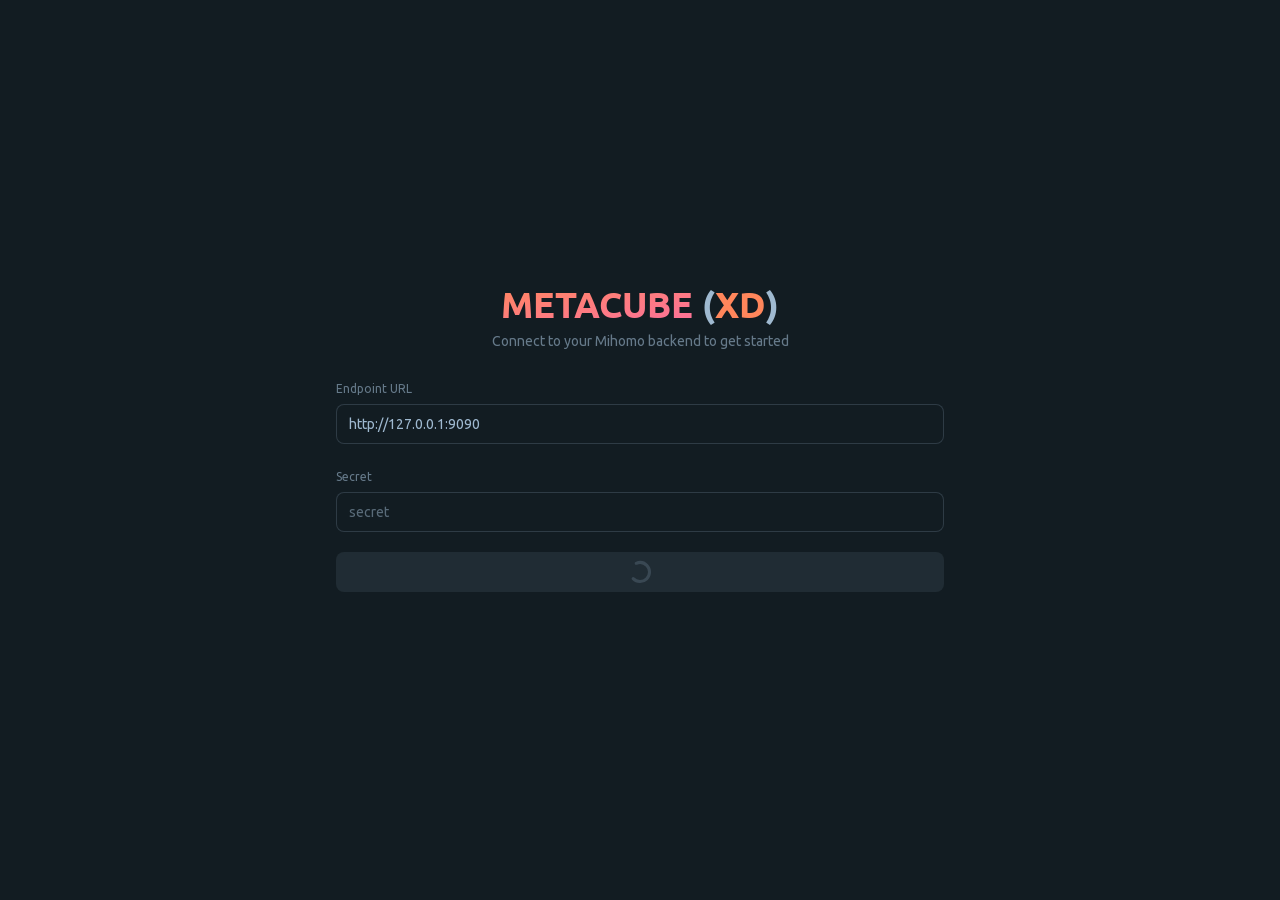
<file: compile/files/etc/fusiontunx/ui/metacubexd/index.html>
<!DOCTYPE html><html><head><meta charset="utf-8"><meta name="viewport" content="width=device-width, initial-scale=1.0, minimum-scale=1.0, maximum-scale=1.0, user-scalable=no, viewport-fit=cover"><title>MetaCubeXD</title><script src="config.js" onerror="window.__METACUBEXD_CONFIG__={defaultBackendURL:''}"></script><link rel="stylesheet" href="./_nuxt/entry.BVlm3xf-.css" crossorigin><link rel="modulepreload" as="script" crossorigin href="./_nuxt/C4vawhhX.js"><meta name="theme-color" content="#000000"><link rel="icon" type="image/svg+xml" href="favicon.svg"><link rel="apple-touch-icon" href="pwa-192x192.png"><script>window.__METACUBEXD_CONFIG__ = window.__METACUBEXD_CONFIG__ || { defaultBackendURL: '' }</script><script type="module" src="./_nuxt/C4vawhhX.js" crossorigin></script><script id="unhead:payload" type="application/json">{"title":"MetaCubeXD"}</script></head><body><div id="__nuxt"></div><div id="teleports"></div><script type="application/json" data-nuxt-data="nuxt-app" data-ssr="false" id="__NUXT_DATA__">[{"prerenderedAt":1,"serverRendered":2},1766640476339,false]</script><script>window.__NUXT__={};window.__NUXT__.config={public:{appVersion:"1.235.0",mockMode:false,i18n:{baseUrl:"",defaultLocale:"en",rootRedirect:"",redirectStatusCode:302,skipSettingLocaleOnNavigate:false,locales:[{code:"en",name:"English",language:""},{code:"zh",name:"简体中文",language:""},{code:"ru",name:"Русский",language:""}],detectBrowserLanguage:{alwaysRedirect:false,cookieCrossOrigin:false,cookieDomain:"",cookieKey:"lang",cookieSecure:false,fallbackLocale:"en",redirectOn:"root",useCookie:true},experimental:{localeDetector:"",typedPages:true,typedOptionsAndMessages:false,alternateLinkCanonicalQueries:true,devCache:false,cacheLifetime:"",stripMessagesPayload:false,preload:false,strictSeo:false,nitroContextDetection:true,httpCacheDuration:10},domainLocales:{en:{domain:""},zh:{domain:""},ru:{domain:""}}}},app:{baseURL:"./",buildId:"5068f37b-0835-4225-9987-73f38e369f42",buildAssetsDir:"/_nuxt/",cdnURL:""}}</script></body></html>
</file>
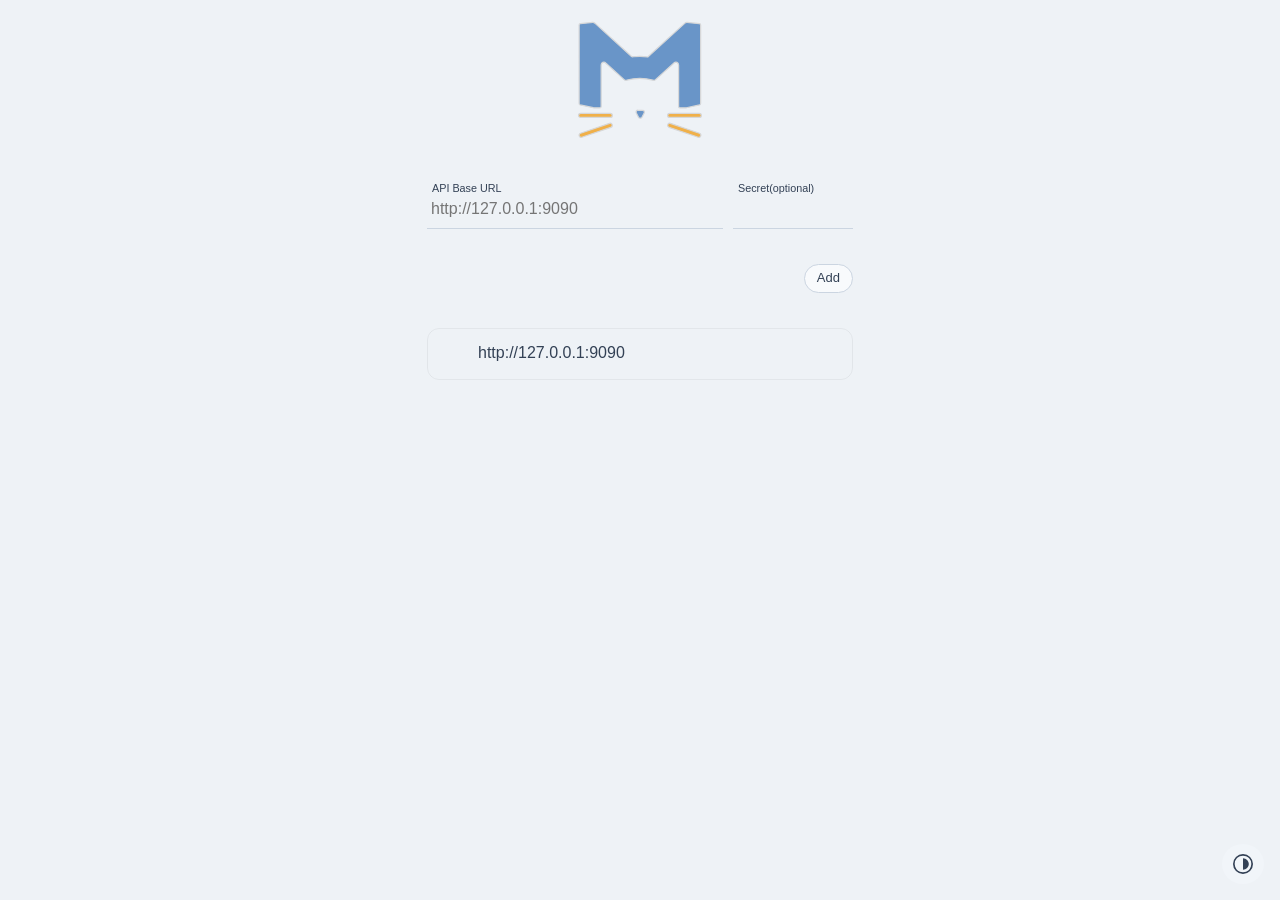
<file: compile/files/etc/fusiontunx/ui/yacd/index.html>
<!DOCTYPE html>
<html lang="en">
  <head>
    <meta charset="UTF-8" />
    <link rel="shortcut icon" href="yacd.ico" />
    <link rel="icon" type="image/png" sizes="64x64" href="yacd.png" />
    <link rel="icon" type="image/png" sizes="128x128" href="yacd.png" />
    <link rel="apple-touch-icon-precomposed" href="apple-touch-icon-precomposed.png" />
    <meta name="apple-mobile-web-app-title" content="yacd" />
    <meta http-equiv="X-UA-Compatible" content="IE=edge" />
    <meta name="viewport" content="width=device-width, initial-scale=1" />
    <meta name="application-name" content="yacd" />
    <meta name="description" content="Yet Another Clash Dashboard" />
    <meta name="theme-color" content="#202020" media="(prefers-color-scheme: dark)" />
    <meta name="theme-color" content="#f7f7f7" media="(prefers-color-scheme: light)" />
    <title>yacd</title>
    <script type="module" crossorigin src="./assets/index-c858c1f9.js"></script>
    <link rel="stylesheet" href="./assets/index-ad9f854a.css">
  <link rel="manifest" href="./manifest.webmanifest"><script id="vite-plugin-pwa:register-sw" src="./registerSW.js"></script></head>
  <body>
    <div id="app" data-base-url="http://127.0.0.1:9090"></div>
    
  </body>
</html>
</file>
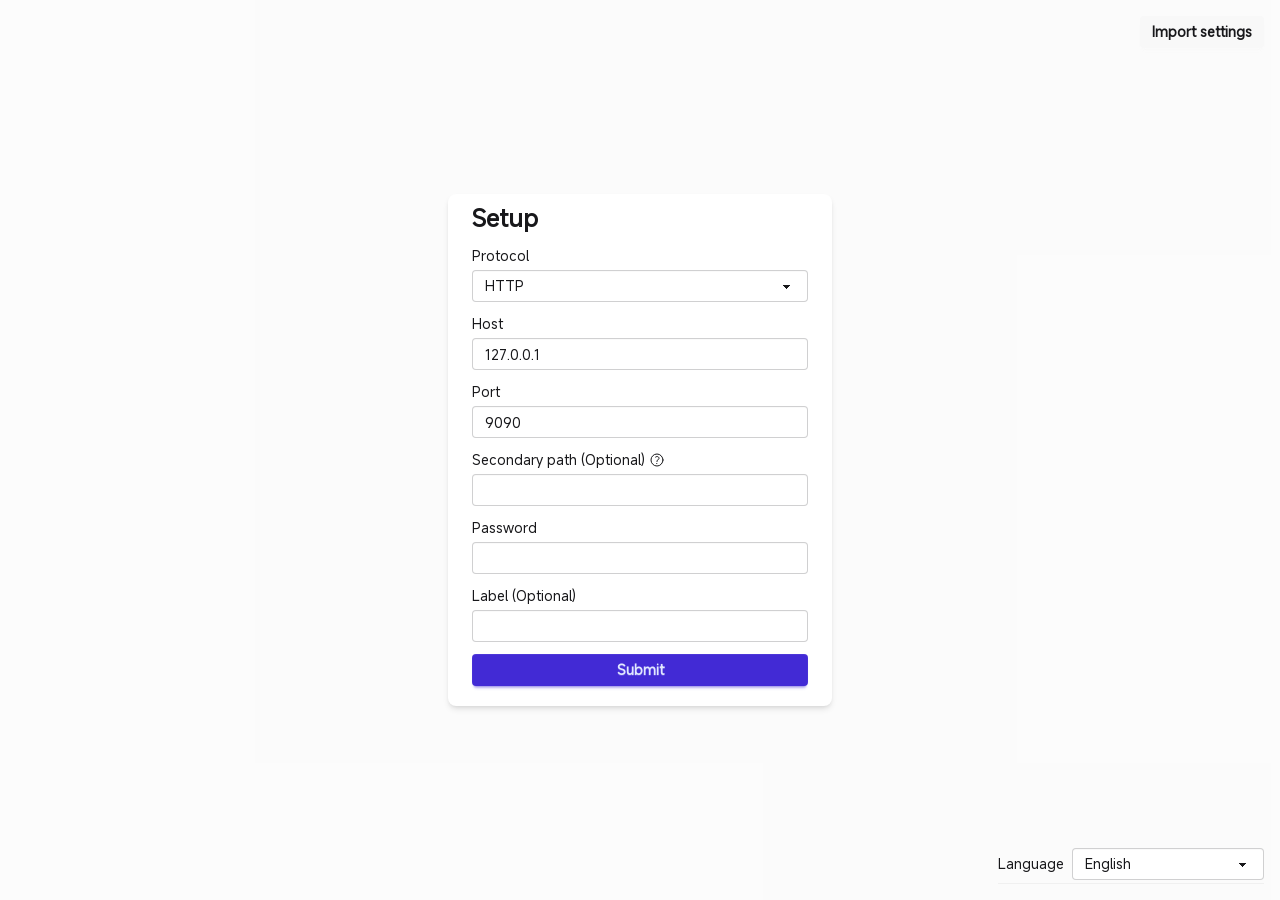
<file: compile/files/etc/fusiontunx/ui/zashboard/index.html>
<!doctype html>
<html lang="">
  <head>
    <meta charset="UTF-8" />
    <title>zashboard</title>
    <meta
      name="viewport"
      content="user-scalable=no, width=device-width, initial-scale=1, maximum-scale=1, viewport-fit=cover"
    />
    <meta
      name="description"
      content="A dashboard using clash API"
    />
    <link
      rel="apple-touch-icon"
      href="./apple-touch-icon.png"
    />
    <link
      rel="icon"
      href="./favicon.ico"
      sizes="48x48"
    />
    <link
      id="favicon"
      rel="icon"
      href="./favicon.svg"
      sizes="any"
      type="image/svg+xml"
    />
    <meta
      name="theme-color"
      content="#FFFFFF"
    />
    <script type="module" crossorigin src="./assets/index-BBdSqi44.js"></script>
    <link rel="stylesheet" crossorigin href="./assets/index-N1pRnZlB.css">
  <link rel="manifest" href="./manifest.webmanifest"><script id="vite-plugin-pwa:register-sw" src="./registerSW.js"></script></head>
  <body class="h-dvh w-screen">
    <div id="app"></div>
    <script>
      ;(function () {
        const media = window.matchMedia('(prefers-color-scheme: dark)')
        const favicon = document.getElementById('favicon')
        const setFavicon = (isDark) => {
          favicon.href = isDark ? './favicon-dark.svg' : './favicon.svg'
        }

        media.addEventListener('change', () => {
          setFavicon(media.matches)
        })
        setFavicon(media.matches)
      })()
    </script>
  </body>
</html>
</file>
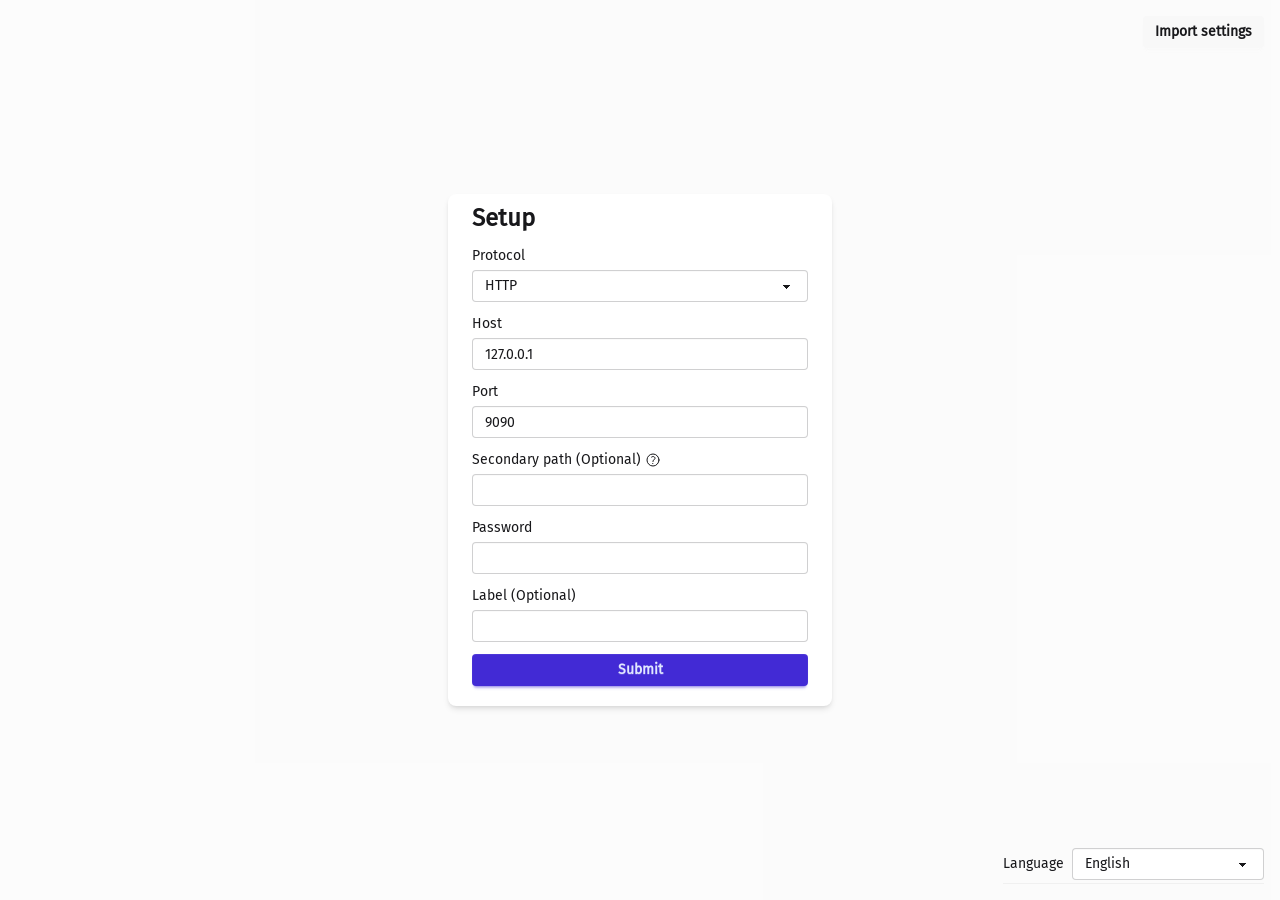
<file: compile/files/etc/nikki/run/ui/Nikki/index.html>
<!doctype html>
<html lang="">
  <head>
    <meta charset="UTF-8" />
    <title>zashboard</title>
    <meta
      name="viewport"
      content="user-scalable=no, width=device-width, initial-scale=1, maximum-scale=1, viewport-fit=cover"
    />
    <meta
      name="description"
      content="A dashboard using clash API"
    />
    <link
      rel="apple-touch-icon"
      href="./apple-touch-icon.png"
    />
    <link
      rel="icon"
      href="./favicon.ico"
      sizes="48x48"
    />
    <link
      id="favicon"
      rel="icon"
      href="./favicon.svg"
      sizes="any"
      type="image/svg+xml"
    />
    <meta
      name="theme-color"
      content="#FFFFFF"
    />
    <script type="module" crossorigin src="./assets/index-BVTKrsX6.js"></script>
    <link rel="stylesheet" crossorigin href="./assets/index-N1pRnZlB.css">
  <link rel="manifest" href="./manifest.webmanifest"><script id="vite-plugin-pwa:register-sw" src="./registerSW.js"></script></head>
  <body class="h-dvh w-screen">
    <div id="app"></div>
    <script>
      ;(function () {
        const media = window.matchMedia('(prefers-color-scheme: dark)')
        const favicon = document.getElementById('favicon')
        const setFavicon = (isDark) => {
          favicon.href = isDark ? './favicon-dark.svg' : './favicon.svg'
        }

        media.addEventListener('change', () => {
          setFavicon(media.matches)
        })
        setFavicon(media.matches)
      })()
    </script>
  </body>
</html>
</file>
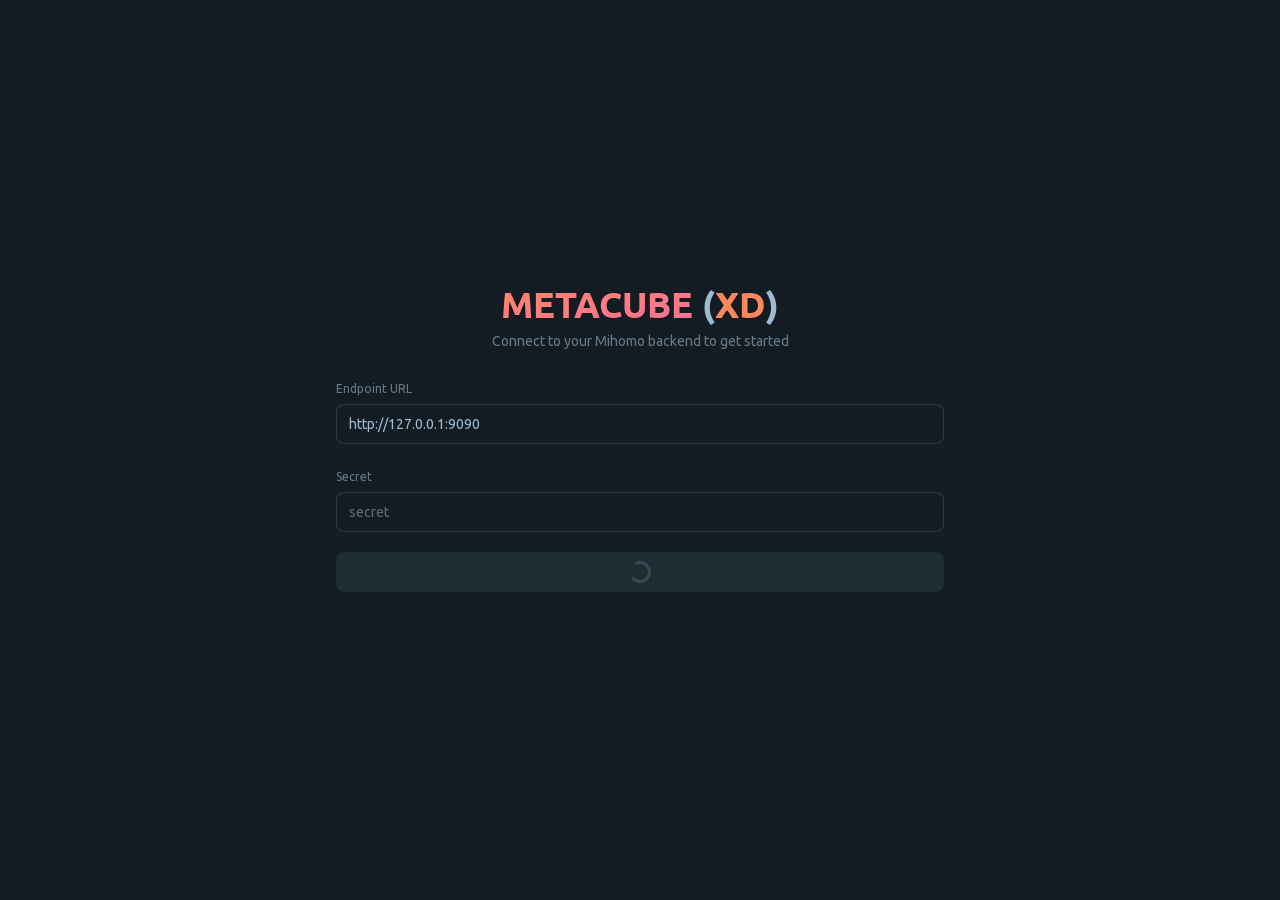
<file: compile/files/etc/fusiontunx/ui/metacubexd/200.html>
<!DOCTYPE html><html><head><meta charset="utf-8"><meta name="viewport" content="width=device-width, initial-scale=1.0, minimum-scale=1.0, maximum-scale=1.0, user-scalable=no, viewport-fit=cover"><title>MetaCubeXD</title><script src="config.js" onerror="window.__METACUBEXD_CONFIG__={defaultBackendURL:''}"></script><link rel="stylesheet" href="./_nuxt/entry.BVlm3xf-.css" crossorigin><link rel="modulepreload" as="script" crossorigin href="./_nuxt/C4vawhhX.js"><meta name="theme-color" content="#000000"><link rel="icon" type="image/svg+xml" href="favicon.svg"><link rel="apple-touch-icon" href="pwa-192x192.png"><script>window.__METACUBEXD_CONFIG__ = window.__METACUBEXD_CONFIG__ || { defaultBackendURL: '' }</script><script type="module" src="./_nuxt/C4vawhhX.js" crossorigin></script><script id="unhead:payload" type="application/json">{"title":"MetaCubeXD"}</script></head><body><div id="__nuxt"></div><div id="teleports"></div><script type="application/json" data-nuxt-data="nuxt-app" data-ssr="false" id="__NUXT_DATA__">[{"prerenderedAt":1,"serverRendered":2},1766640476337,false]</script><script>window.__NUXT__={};window.__NUXT__.config={public:{appVersion:"1.235.0",mockMode:false,i18n:{baseUrl:"",defaultLocale:"en",rootRedirect:"",redirectStatusCode:302,skipSettingLocaleOnNavigate:false,locales:[{code:"en",name:"English",language:""},{code:"zh",name:"简体中文",language:""},{code:"ru",name:"Русский",language:""}],detectBrowserLanguage:{alwaysRedirect:false,cookieCrossOrigin:false,cookieDomain:"",cookieKey:"lang",cookieSecure:false,fallbackLocale:"en",redirectOn:"root",useCookie:true},experimental:{localeDetector:"",typedPages:true,typedOptionsAndMessages:false,alternateLinkCanonicalQueries:true,devCache:false,cacheLifetime:"",stripMessagesPayload:false,preload:false,strictSeo:false,nitroContextDetection:true,httpCacheDuration:10},domainLocales:{en:{domain:""},zh:{domain:""},ru:{domain:""}}}},app:{baseURL:"./",buildId:"5068f37b-0835-4225-9987-73f38e369f42",buildAssetsDir:"/_nuxt/",cdnURL:""}}</script></body></html>
</file>
<file: compile/files/etc/fusiontunx/ui/yacd/assets/index-ad9f854a.css>
@charset "UTF-8";@font-face{font-family:Inter;font-style:normal;font-display:swap;font-weight:400;src:url(./inter-latin-400-normal-0364d368.woff2) format("woff2"),url(./inter-latin-400-normal-3ea830d4.woff) format("woff")}@font-face{font-family:Inter;font-style:normal;font-display:swap;font-weight:800;src:url(./inter-latin-800-normal-a51ac27d.woff2) format("woff2"),url(./inter-latin-800-normal-d08d7178.woff) format("woff")}@font-face{font-family:Roboto Mono;font-style:normal;font-display:swap;font-weight:400;src:url(./roboto-mono-latin-400-normal-7295944e.woff2) format("woff2"),url(./roboto-mono-latin-400-normal-dffdffa7.woff) format("woff")}/*! modern-normalize v1.1.0 | MIT License | https://github.com/sindresorhus/modern-normalize */*,:before,:after{box-sizing:border-box}html{tab-size:4}html{line-height:1.15;-webkit-text-size-adjust:100%}body{margin:0}body{font-family:system-ui,-apple-system,Segoe UI,Roboto,Ubuntu,Cantarell,Noto Sans,sans-serif,Segoe UI,Roboto,Helvetica,Arial,sans-serif,"Apple Color Emoji","Segoe UI Emoji"}hr{height:0;color:inherit}abbr[title]{text-decoration:underline;-webkit-text-decoration:underline dotted;text-decoration:underline dotted}b,strong{font-weight:bolder}code,kbd,samp,pre{font-family:ui-monospace,SFMono-Regular,Consolas,Liberation Mono,Menlo,monospace;font-size:1em}small{font-size:80%}sub,sup{font-size:75%;line-height:0;position:relative;vertical-align:baseline}sub{bottom:-.25em}sup{top:-.5em}table{text-indent:0;border-color:inherit}button,input,optgroup,select,textarea{font-family:inherit;font-size:100%;line-height:1.15;margin:0}button,select{text-transform:none}button,[type=button],[type=reset],[type=submit]{-webkit-appearance:button}::-moz-focus-inner{border-style:none;padding:0}:-moz-focusring{outline:1px dotted ButtonText}:-moz-ui-invalid{box-shadow:none}legend{padding:0}progress{vertical-align:baseline}::-webkit-inner-spin-button,::-webkit-outer-spin-button{height:auto}[type=search]{-webkit-appearance:textfield;outline-offset:-2px}::-webkit-search-decoration{-webkit-appearance:none}::-webkit-file-upload-button{-webkit-appearance:button;font:inherit}summary{display:list-item}@font-face{font-family:_Twemoji Mozilla;src:url(./Twemoji_Mozilla-6d90152e.ttf) format("truetype")}.relative,.border-left,.border-top,.border-bottom{position:relative}.border-bottom:after,.border-top:before{position:absolute;content:"";height:1px;width:100%;transform:scaleY(.5) translateZ(0);left:0;right:0;background:#555}.border-left:before{position:absolute;content:"";height:100%;width:1px;transform:scaleX(.5) translateZ(0);top:0;bottom:0;background:#555}.border-top:before{top:0}.border-bottom:after{bottom:0}.border-left:before{left:0}*,*:before,*:after{box-sizing:border-box}:root{--font-mono: "Roboto Mono", Menlo, monospace;--font-normal: -apple-system, BlinkMacSystemFont, "Segoe UI", Roboto, Helvetica, Arial, sans-serif, "Apple Color Emoji", "Source Han Sans", "PingFang SC", "Microsoft YaHei" , "\5fae\8f6f\96c5\9ed1", Arial,"Twemoji Mozilla", "_Twemoji Mozilla","Segoe UI Emoji", "Segoe UI Symbol"}body{font-family:-apple-system,BlinkMacSystemFont,Segoe UI,Roboto,Helvetica,Arial,sans-serif,"Apple Color Emoji",Source Han Sans,PingFang SC,Microsoft YaHei,\5fae\8f6f\96c5\9ed1,Arial,Twemoji Mozilla,_Twemoji Mozilla,"Segoe UI Emoji",Segoe UI Symbol;font-family:var(--font-normal);-webkit-tap-highlight-color:rgba(0,0,0,0);-webkit-text-size-adjust:100%;-webkit-font-smoothing:antialiased;-moz-osx-font-smoothing:grayscale;margin:0;padding:0}body ::-webkit-scrollbar{z-index:11;background:transparent}body ::-webkit-scrollbar-thumb{border-radius:10px;background:var(--color-focus-blue)}body ::-webkit-scrollbar:vertical{width:8px}body ::-webkit-scrollbar:horizontal{height:8px}@media (prefers-color-scheme: dark){:root[data-theme=auto]{--color-background: #111827;--color-background2: rgba(17, 24, 39, .7);--color-bg-chart: #1f2937;--color-bg-card: #1f2937;--color-focus-blue: #3b82f6;--btn-bg: #3b82f6;--color-proxy-border: #374151;--card-hover-border-lightness: #60a5fa;--color-text: #e5e7eb;--color-text-secondary: #9ca3af;--color-text-highlight: #f3f4f6;--color-bg-sidebar: #1f2937;--color-sb-active-row-bg: #374151;--color-sb-active-row-font: #f3f4f6;--color-input-bg: #374151;--color-input-border: #4b5563;--color-toggle-bg: #4b5563;--color-toggle-selected: #1f2937;--color-icon: #9ca3af;--color-separator: #374151;--color-btn-bg: #374151;--color-btn-fg: #e5e7eb;--color-bg-proxy: #1f2937;--color-row-odd: #1f2937;--bg-log-info-tag: #4b5563;--bg-modal: #1f2937;--bg-near-transparent: rgba(255, 255, 255, .05);--bg-latency: rgba(31, 41, 55, .8);--bg-tooltip: #1f2937;--bc-tooltip: #374151;--select-border-color: #374151;--select-bg-hover: url(data:image/svg+xml,%0A%20%20%20%20%3Csvg%20width%3D%228%22%20height%3D%2224%22%20viewBox%3D%220%200%208%2024%22%20fill%3D%22none%22%20xmlns%3D%22http%3A%2F%2Fwww.w3.org%2F2000%2Fsvg%22%3E%0A%20%20%20%20%20%20%3Cpath%20d%3D%22M4%207L7%2011H1L4%207Z%22%20fill%3D%22%23ffffff%22%20%2F%3E%0A%20%20%20%20%20%20%3Cpath%20d%3D%22M4%2017L1%2013L7%2013L4%2017Z%22%20fill%3D%22%23ffffff%22%20%2F%3E%0A%20%20%20%20%3C%2Fsvg%3E%0A%20%20);--bg-log-info-card: #1f2937;--shadow-card: 0 4px 6px -1px rgba(0, 0, 0, .1), 0 2px 4px -1px rgba(0, 0, 0, .06);--border-radius: 12px;color-scheme:dark}}@media (prefers-color-scheme: light){:root[data-theme=auto]{--color-background: #eef2f6;--color-background2: rgba(238, 242, 246, .7);--color-bg-chart: #f8fafc;--color-bg-card: #f8fafc;--color-focus-blue: #3b82f6;--btn-bg: #3b82f6;--color-proxy-border: #e2e8f0;--card-hover-border-lightness: #60a5fa;--color-text: #334155;--color-text-secondary: #64748b;--color-text-highlight: #0f172a;--color-bg-sidebar: #f1f5f9;--color-sb-active-row-bg: #e0e7ff;--color-sb-active-row-font: #3730a3;--color-input-bg: #f8fafc;--color-input-border: #cbd5e1;--color-toggle-bg: #e2e8f0;--color-toggle-selected: #ffffff;--color-icon: #64748b;--color-separator: #e2e8f0;--color-btn-bg: #f8fafc;--color-btn-fg: #334155;--color-bg-proxy: #f8fafc;--color-row-odd: #f1f5f9;--bg-log-info-tag: #e2e8f0;--bg-modal: #f8fafc;--bg-near-transparent: rgba(0, 0, 0, .05);--bg-latency: rgba(255, 255, 255, .9);--bg-tooltip: #f8fafc;--bc-tooltip: #e2e8f0;--select-border-color: #cbd5e1;--select-bg-hover: url(data:image/svg+xml,%0A%20%20%20%20%3Csvg%20width%3D%228%22%20height%3D%2224%22%20viewBox%3D%220%200%208%2024%22%20fill%3D%22none%22%20xmlns%3D%22http%3A%2F%2Fwww.w3.org%2F2000%2Fsvg%22%3E%0A%20%20%20%20%20%20%3Cpath%20d%3D%22M4%207L7%2011H1L4%207Z%22%20fill%3D%22%23222222%22%20%2F%3E%0A%20%20%20%20%20%20%3Cpath%20d%3D%22M4%2017L1%2013L7%2013L4%2017Z%22%20fill%3D%22%23222222%22%20%2F%3E%0A%20%20%20%20%3C%2Fsvg%3E%0A%20%20);--bg-log-info-card: #f1f5f9;--shadow-card: 0 1px 3px 0 rgba(0, 0, 0, .1), 0 1px 2px 0 rgba(0, 0, 0, .06);--border-radius: 12px;color-scheme:light}}@media only screen and (prefers-color-scheme: light) and (min-width: 769px){:root[data-theme=auto]{--color-sb-active-row-font: #3730a3}}:root[data-theme=dark]{--color-background: #111827;--color-background2: rgba(17, 24, 39, .7);--color-bg-chart: #1f2937;--color-bg-card: #1f2937;--color-focus-blue: #3b82f6;--btn-bg: #3b82f6;--color-proxy-border: #374151;--card-hover-border-lightness: #60a5fa;--color-text: #e5e7eb;--color-text-secondary: #9ca3af;--color-text-highlight: #f3f4f6;--color-bg-sidebar: #1f2937;--color-sb-active-row-bg: #374151;--color-sb-active-row-font: #f3f4f6;--color-input-bg: #374151;--color-input-border: #4b5563;--color-toggle-bg: #4b5563;--color-toggle-selected: #1f2937;--color-icon: #9ca3af;--color-separator: #374151;--color-btn-bg: #374151;--color-btn-fg: #e5e7eb;--color-bg-proxy: #1f2937;--color-row-odd: #1f2937;--bg-log-info-tag: #4b5563;--bg-modal: #1f2937;--bg-near-transparent: rgba(255, 255, 255, .05);--bg-latency: rgba(31, 41, 55, .8);--bg-tooltip: #1f2937;--bc-tooltip: #374151;--select-border-color: #374151;--select-bg-hover: url(data:image/svg+xml,%0A%20%20%20%20%3Csvg%20width%3D%228%22%20height%3D%2224%22%20viewBox%3D%220%200%208%2024%22%20fill%3D%22none%22%20xmlns%3D%22http%3A%2F%2Fwww.w3.org%2F2000%2Fsvg%22%3E%0A%20%20%20%20%20%20%3Cpath%20d%3D%22M4%207L7%2011H1L4%207Z%22%20fill%3D%22%23ffffff%22%20%2F%3E%0A%20%20%20%20%20%20%3Cpath%20d%3D%22M4%2017L1%2013L7%2013L4%2017Z%22%20fill%3D%22%23ffffff%22%20%2F%3E%0A%20%20%20%20%3C%2Fsvg%3E%0A%20%20);--bg-log-info-card: #1f2937;--shadow-card: 0 4px 6px -1px rgba(0, 0, 0, .1), 0 2px 4px -1px rgba(0, 0, 0, .06);--border-radius: 12px;color-scheme:dark}:root[data-theme=light]{--color-background: #eef2f6;--color-background2: rgba(238, 242, 246, .7);--color-bg-chart: #f8fafc;--color-bg-card: #f8fafc;--color-focus-blue: #3b82f6;--btn-bg: #3b82f6;--color-proxy-border: #e2e8f0;--card-hover-border-lightness: #60a5fa;--color-text: #334155;--color-text-secondary: #64748b;--color-text-highlight: #0f172a;--color-bg-sidebar: #f1f5f9;--color-sb-active-row-bg: #e0e7ff;--color-sb-active-row-font: #3730a3;--color-input-bg: #f8fafc;--color-input-border: #cbd5e1;--color-toggle-bg: #e2e8f0;--color-toggle-selected: #ffffff;--color-icon: #64748b;--color-separator: #e2e8f0;--color-btn-bg: #f8fafc;--color-btn-fg: #334155;--color-bg-proxy: #f8fafc;--color-row-odd: #f1f5f9;--bg-log-info-tag: #e2e8f0;--bg-modal: #f8fafc;--bg-near-transparent: rgba(0, 0, 0, .05);--bg-latency: rgba(255, 255, 255, .9);--bg-tooltip: #f8fafc;--bc-tooltip: #e2e8f0;--select-border-color: #cbd5e1;--select-bg-hover: url(data:image/svg+xml,%0A%20%20%20%20%3Csvg%20width%3D%228%22%20height%3D%2224%22%20viewBox%3D%220%200%208%2024%22%20fill%3D%22none%22%20xmlns%3D%22http%3A%2F%2Fwww.w3.org%2F2000%2Fsvg%22%3E%0A%20%20%20%20%20%20%3Cpath%20d%3D%22M4%207L7%2011H1L4%207Z%22%20fill%3D%22%23222222%22%20%2F%3E%0A%20%20%20%20%20%20%3Cpath%20d%3D%22M4%2017L1%2013L7%2013L4%2017Z%22%20fill%3D%22%23222222%22%20%2F%3E%0A%20%20%20%20%3C%2Fsvg%3E%0A%20%20);--bg-log-info-card: #f1f5f9;--shadow-card: 0 1px 3px 0 rgba(0, 0, 0, .1), 0 1px 2px 0 rgba(0, 0, 0, .06);--border-radius: 12px;color-scheme:light}@media only screen and (min-width: 769px){:root[data-theme=light]{--color-sb-active-row-font: #3730a3}}.flexCenter{display:flex;align-items:center;justify-content:center}.fabgrp{position:fixed;z-index:3;right:20px;bottom:20px}.visually-hidden{position:absolute;overflow:hidden;clip:rect(0 0 0 0);width:1px;height:1px;margin:-1px;border:0;padding:0}:root{--reach-tooltip: 1}[data-reach-tooltip]{z-index:1;pointer-events:none;position:absolute;padding:.25em .5em;box-shadow:2px 2px 10px #0000001a;white-space:nowrap;font-size:85%;background:var(--bg-tooltip);color:var(--color-text);border:solid 1px var(--bc-tooltip);border-radius:4px}._ul_1cc64_1{position:relative;margin:0;padding:0;list-style:none;line-height:1.8;--width-max-content: 230px}._li_1cc64_10{position:relative;margin:5px 0;padding:10px 0;border-radius:var(--border-radius);display:grid;align-content:center;justify-content:center;place-content:center;grid-template-columns:40px 1fr 40px;grid-template-rows:30px;grid-template-areas:"close url .";grid-column-gap:10px;column-gap:10px;border:1px solid var(--bg-near-transparent)}._li_1cc64_10:hover{background-color:var(--bg-near-transparent)}._close_1cc64_28{opacity:0;grid-area:close;align-self:center;justify-self:center;place-self:center;cursor:pointer}._li_1cc64_10:hover ._close_1cc64_28,._li_1cc64_10:hover ._eye_1cc64_36{opacity:1}._close_1cc64_28:focus,._eye_1cc64_36:focus{opacity:1}._hasSecret_1cc64_45{grid-template-rows:repeat(2,30px);grid-template-areas:"close url ." "close secret eye"}._url_1cc64_50{grid-area:url}._secret_1cc64_54{grid-area:secret}._eye_1cc64_36{grid-area:eye;opacity:0;align-self:center;justify-self:center;place-self:center;cursor:pointer}._url_1cc64_50,._secret_1cc64_54{white-space:nowrap;overflow:hidden;text-overflow:ellipsis}._btn_1cc64_72{outline:none;-webkit-appearance:none;appearance:none;border:1px solid transparent;background-color:transparent;color:inherit;display:flex;align-items:center;padding:5px;border-radius:100px}._btn_1cc64_72:focus{border-color:var(--color-focus-blue)}._btn_1cc64_72:hover:enabled{background-color:var(--color-focus-blue);color:#fff}._btn_1cc64_72:active:enabled{transform:scale(.97)}._btn_1cc64_72:disabled{color:var(--color-text-secondary)}._url_1cc64_50{cursor:pointer}._url_1cc64_50:hover{color:var(--color-text-highlight)}._root_zwtea_1:focus{outline:none}._header_zwtea_5{display:flex;justify-content:center;align-items:center}._header_zwtea_5 ._icon_zwtea_10{--stroke: #f3f3f3;color:#20497e;opacity:.7;transition:opacity .4s}._header_zwtea_5 ._icon_zwtea_10:hover{opacity:1}._body_zwtea_20{padding:15px 0 0}._hostnamePort_zwtea_24{display:flex}._hostnamePort_zwtea_24 div{flex:1 1 auto}._hostnamePort_zwtea_24 div:nth-child(2){flex-grow:0;flex-basis:120px;margin-left:10px}._error_zwtea_36{height:20px;font-size:.8em;color:#ff8b8b}._footer_zwtea_42{padding:5px 0 10px;display:flex;justify-content:flex-end;align-items:center}._btn_tl3ak_4{-webkit-appearance:none;outline:none;-webkit-user-select:none;-ms-user-select:none;user-select:none;position:relative;cursor:pointer;display:inline-flex;align-items:center;justify-content:center;color:var(--color-btn-fg);background:var(--color-btn-bg);border:1px solid var(--color-input-border);border-radius:100px;transition:all .2s ease;font-size:.75em;padding:4px 7px}._btn_tl3ak_4:focus{border-color:var(--color-focus-blue);box-shadow:0 0 0 2px #3b82f64d}._btn_tl3ak_4:hover{color:#fff;background:var(--color-focus-blue);border-color:var(--color-focus-blue);transform:translateY(-1px);box-shadow:0 4px 6px -1px #0000001a,0 2px 4px -1px #0000000f}._btn_tl3ak_4:active{transform:scale(.97);box-shadow:none}@media screen and (min-width: 30em){._btn_tl3ak_4{font-size:small;padding:6px 12px}}._btn_tl3ak_4._minimal_tl3ak_42{border-color:transparent;background:none}._btn_tl3ak_4._minimal_tl3ak_42:focus{border-color:var(--color-focus-blue)}._btn_tl3ak_4._minimal_tl3ak_42:hover{color:#fff;background:var(--color-focus-blue);border:1px solid var(--color-focus-blue)}._btn_tl3ak_4:disabled{opacity:.5}._btnInternal_tl3ak_59{display:flex;align-items:center;justify-content:center;column-gap:4px}._btnStart_tl3ak_66{display:inline-flex;align-items:center;justify-content:center}._loadingContainer_tl3ak_72{position:absolute;top:50%;left:50%;transform:translate(-50%,-50%);display:inline-flex}h2._sectionNameType_k6imc_4{margin:0;font-size:1em}@media screen and (min-width: 30em){h2._sectionNameType_k6imc_4{font-size:1.3em}}h2._sectionNameType_k6imc_4 span:nth-child(2){font-size:12px;color:#777;font-weight:400;margin:0 .3em}@media (prefers-color-scheme: dark){:root[data-theme=auto]{--loading-dot-1-1: rgba(255, 255, 255, .5);--loading-dot-1-2: rgba(255, 255, 255, .1);--loading-dot-1-3: rgba(255, 255, 255, .3);--loading-dot-2-1: rgba(255, 255, 255, .3);--loading-dot-2-2: rgba(255, 255, 255, .5);--loading-dot-2-3: rgba(255, 255, 255, .1);--loading-dot-3-1: rgba(255, 255, 255, .1);--loading-dot-3-2: rgba(255, 255, 255, .3);--loading-dot-3-3: rgba(255, 255, 255, .5);color-scheme:dark}}@media (prefers-color-scheme: light){:root[data-theme=auto]{--loading-dot-1-1: rgba(0, 0, 0, .1);--loading-dot-1-2: rgba(0, 0, 0, .5);--loading-dot-1-3: rgba(0, 0, 0, .3);--loading-dot-2-1: rgba(0, 0, 0, .3);--loading-dot-2-2: rgba(0, 0, 0, .1);--loading-dot-2-3: rgba(0, 0, 0, .5);--loading-dot-3-1: rgba(0, 0, 0, .5);--loading-dot-3-2: rgba(0, 0, 0, .3);--loading-dot-3-3: rgba(0, 0, 0, .1);color-scheme:light}}:root[data-theme=dark]{--loading-dot-1-1: rgba(255, 255, 255, .5);--loading-dot-1-2: rgba(255, 255, 255, .1);--loading-dot-1-3: rgba(255, 255, 255, .3);--loading-dot-2-1: rgba(255, 255, 255, .3);--loading-dot-2-2: rgba(255, 255, 255, .5);--loading-dot-2-3: rgba(255, 255, 255, .1);--loading-dot-3-1: rgba(255, 255, 255, .1);--loading-dot-3-2: rgba(255, 255, 255, .3);--loading-dot-3-3: rgba(255, 255, 255, .5);color-scheme:dark}:root[data-theme=light]{--loading-dot-1-1: rgba(0, 0, 0, .1);--loading-dot-1-2: rgba(0, 0, 0, .5);--loading-dot-1-3: rgba(0, 0, 0, .3);--loading-dot-2-1: rgba(0, 0, 0, .3);--loading-dot-2-2: rgba(0, 0, 0, .1);--loading-dot-2-3: rgba(0, 0, 0, .5);--loading-dot-3-1: rgba(0, 0, 0, .5);--loading-dot-3-2: rgba(0, 0, 0, .3);--loading-dot-3-3: rgba(0, 0, 0, .1);color-scheme:light}._loadingDot_k6imc_75,._loadingDot_k6imc_75:before,._loadingDot_k6imc_75:after{display:inline-block;vertical-align:middle;width:6px;height:6px;border-radius:50%;font-size:0}._loadingDot_k6imc_75{position:relative;background-color:var(--loading-dot-2-1);animation:_dot2_k6imc_1 1s step-start infinite}._loadingDot_k6imc_75:before{content:"";position:absolute;left:-12px;background-color:var(--loading-dot-1-1);animation:_dot1_k6imc_1 1s step-start infinite}._loadingDot_k6imc_75:after{content:"";position:absolute;right:-12px;background-color:var(--loading-dot-3-1);animation:_dot3_k6imc_1 1s step-start infinite}@keyframes _dot1_k6imc_1{0%,to{background-color:var(--loading-dot-1-1)}33%{background-color:var(--loading-dot-1-2)}66%{background-color:var(--loading-dot-1-3)}}@keyframes _dot2_k6imc_1{0%,to{background-color:var(--loading-dot-2-1)}33%{background-color:var(--loading-dot-2-2)}66%{background-color:var(--loading-dot-2-3)}}@keyframes _dot3_k6imc_1{0%,to{background-color:var(--loading-dot-3-1)}33%{background-color:var(--loading-dot-3-2)}66%{background-color:var(--loading-dot-3-3)}}._root_1or8t_1{position:relative;padding:10px 0}._root_1or8t_1 input{-webkit-appearance:none;background-color:transparent;background-image:none;border:none;border-radius:0;border-bottom:1px solid var(--color-input-border);box-sizing:border-box;color:inherit;display:inline-block;font-size:inherit;height:40px;outline:none;padding:0 4px;width:100%}._root_1or8t_1 input:focus{border-color:var(--color-focus-blue)}._root_1or8t_1 label{position:absolute;left:5px;bottom:22px;transition:transform .15s ease-in-out;transform-origin:0 0;font-size:.9em}._root_1or8t_1 label._floatAbove_1or8t_32{transform:scale(.75) translateY(-25px)}._root_1or8t_1 input:focus+label{color:var(--color-focus-blue);transform:scale(.75) translateY(-25px)}._path_r8pm3_1{stroke-dasharray:890;stroke-dashoffset:890;animation:_dash_r8pm3_1 3s ease-in-out forwards normal infinite}@keyframes _dash_r8pm3_1{0%{stroke-dashoffset:890}to{stroke-dashoffset:0}}._root_ul0od_4{height:76px;display:flex;align-items:center}._h1_ul0od_10{white-space:nowrap;padding:0 15px;font-size:1.7em;text-align:left;margin:0}@media screen and (min-width: 30em){._h1_ul0od_10{padding:0 40px;font-size:2em}}._root_10mcy_4{padding:6px 15px}@media screen and (min-width: 30em){._root_10mcy_4{padding:10px 40px}}._mono_10mcy_13{font-family:var(--font-mono)}._link_10mcy_17{color:var(--color-text-secondary);display:inline-flex}._link_10mcy_17:hover{color:var(--color-text-highlight)}._iconWrapper_1rpjb_1{--sz: 40px;width:40px;width:var(--sz);height:40px;height:var(--sz);display:flex;justify-content:center;align-items:center;outline:none;padding:5px;color:var(--color-text)}._iconWrapper_1rpjb_1:hover{opacity:.6}._iconWrapper_1rpjb_1:focus{border-color:var(--color-focus-blue)}._themeSwitchContainer_1rpjb_21{--sz: 40px;position:relative;display:flex;align-items:center;height:40px;height:var(--sz)}._themeSwitchContainer_1rpjb_21 select{cursor:pointer;padding-left:var(--sz);width:var(--sz);height:var(--sz);-webkit-appearance:none;appearance:none;outline:none;border-radius:100%;border:1px solid transparent;background:var(--color-bg-sidebar)}._themeSwitchContainer_1rpjb_21 select:focus{border-color:var(--color-focus-blue)}._themeSwitchContainer_1rpjb_21 select option{background:var(--color-bg-sidebar)}._themeSwitchContainer_1rpjb_21 ._iconWrapper_1rpjb_1{pointer-events:none;width:100%;height:100%;position:absolute;left:0;top:0}._content_b98hm_1._content_b98hm_1{background:none;position:fixed;top:0;bottom:0;left:0;right:0;transform:none;padding:0;border-radius:0;display:flex;justify-content:center;overflow-y:auto}._container_b98hm_16{position:relative;margin-left:20px;margin-right:20px}._overlay_b98hm_22._overlay_b98hm_22{background-color:var(--color-background)}._fixed_b98hm_26{position:fixed;padding:16px;bottom:0;right:0}._overlay_f0mbp_1{position:fixed;top:0;right:0;left:0;bottom:0;background:#444;z-index:1024;display:flex;align-items:center;justify-content:center}._content_f0mbp_14{outline:none;color:var(--color-text);background:var(--bg-modal);padding:20px;border-radius:var(--border-radius);box-shadow:var(--shadow-card)}._root_16avz_1{position:fixed;top:0;bottom:0;left:0;right:0;overflow:hidden;padding:20px;background:var(--color-background);color:var(--color-text);text-align:center}._yacd_16avz_14{color:#2a477a;opacity:.6;display:flex;justify-content:center;align-items:center;padding:40px}._link_16avz_23{display:inline-flex;align-items:center;color:var(--color-text-secondary)}._link_16avz_23:hover,._link_16avz_23:active{color:var(--color-focus-blue)}._link_16avz_23 svg{margin-right:5px}._root_ifizv_4{padding:6px 15px}@media screen and (min-width: 30em){._root_ifizv_4{padding:10px 40px}}._sparkline_4r2o2_1{width:100%;height:40px;margin-top:auto}._TrafficNow_11dgz_1{color:var(--color-text);display:grid;grid-template-columns:repeat(auto-fill,minmax(240px,1fr));grid-gap:20px;padding:10px 0}._TrafficNow_11dgz_1 ._sec_11dgz_8{padding:20px;background-color:var(--color-bg-card);border-radius:12px;box-shadow:0 4px 6px -1px #0000001a,0 2px 4px -1px #0000000f;transition:transform .2s ease,box-shadow .2s ease;display:flex;flex-direction:column;justify-content:space-between;min-height:140px}._TrafficNow_11dgz_1 ._sec_11dgz_8:hover{transform:translateY(-2px);box-shadow:0 10px 15px -3px #0000001a,0 4px 6px -2px #0000000d}._TrafficNow_11dgz_1 ._sec_11dgz_8 ._header_11dgz_23{display:flex;align-items:center;color:var(--color-text-secondary);font-size:.85rem;font-weight:500;text-transform:uppercase;letter-spacing:.025em}._TrafficNow_11dgz_1 ._sec_11dgz_8 ._header_11dgz_23 span{margin-left:8px}._TrafficNow_11dgz_1 ._sec_11dgz_8 ._value_11dgz_35{padding:12px 0;font-size:1.75rem;font-weight:700;color:var(--color-text);font-family:Roboto Mono,monospace}._loading_wpm96_1{width:100%;height:100%;display:flex;justify-content:center;align-items:center}._spinner_wpm96_9{width:20px;height:20px;display:inline-block;vertical-align:middle;animation:_rotate_wpm96_1 1s steps(12,end) infinite;background:transparent url('data:image/svg+xml;charset=utf8, %3Csvg xmlns="http://www.w3.org/2000/svg" width="120" height="120" viewBox="0 0 100 100"%3E%3Cpath fill="none" d="M0 0h100v100H0z"/%3E%3Crect width="7" height="20" x="46.5" y="40" fill="%23E9E9E9" rx="5" ry="5" transform="translate(0 -30)"/%3E%3Crect width="7" height="20" x="46.5" y="40" fill="%23989697" rx="5" ry="5" transform="rotate(30 105.98 65)"/%3E%3Crect width="7" height="20" x="46.5" y="40" fill="%239B999A" rx="5" ry="5" transform="rotate(60 75.98 65)"/%3E%3Crect width="7" height="20" x="46.5" y="40" fill="%23A3A1A2" rx="5" ry="5" transform="rotate(90 65 65)"/%3E%3Crect width="7" height="20" x="46.5" y="40" fill="%23ABA9AA" rx="5" ry="5" transform="rotate(120 58.66 65)"/%3E%3Crect width="7" height="20" x="46.5" y="40" fill="%23B2B2B2" rx="5" ry="5" transform="rotate(150 54.02 65)"/%3E%3Crect width="7" height="20" x="46.5" y="40" fill="%23BAB8B9" rx="5" ry="5" transform="rotate(180 50 65)"/%3E%3Crect width="7" height="20" x="46.5" y="40" fill="%23C2C0C1" rx="5" ry="5" transform="rotate(-150 45.98 65)"/%3E%3Crect width="7" height="20" x="46.5" y="40" fill="%23CBCBCB" rx="5" ry="5" transform="rotate(-120 41.34 65)"/%3E%3Crect width="7" height="20" x="46.5" y="40" fill="%23D2D2D2" rx="5" ry="5" transform="rotate(-90 35 65)"/%3E%3Crect width="7" height="20" x="46.5" y="40" fill="%23DADADA" rx="5" ry="5" transform="rotate(-60 24.02 65)"/%3E%3Crect width="7" height="20" x="46.5" y="40" fill="%23E2E2E2" rx="5" ry="5" transform="rotate(-30 -5.98 65)"/%3E%3C/svg%3E') no-repeat;background-size:100%}@keyframes _rotate_wpm96_1{0%{transform:rotate3d(0,0,1,0)}to{transform:rotate3d(0,0,1,360deg)}}._lo_pmly2_1{opacity:.5;width:100%;height:100%;display:flex;justify-content:center;align-items:center}._root_17g43_4{background:var(--color-bg-sidebar);min-width:150px;position:relative}._logo_meta_17g43_10{margin-top:12px;height:120px;background-image:url([data-uri]);background-size:80px;background-repeat:no-repeat;background-position:center}@media (max-width: 768px){._logo_meta_17g43_10{display:none}}._logo_singbox_17g43_24{margin-top:12px;height:120px;background-image:url([data-uri]);background-size:80px;background-repeat:no-repeat;background-position:center}@media (max-width: 768px){._logo_singbox_17g43_24{display:none}}@media (max-width: 768px){._rows_17g43_39{display:flex;justify-content:space-between;overflow:auto}}._row_17g43_39{color:var(--color-text);-webkit-text-decoration:none;text-decoration:none;display:flex;align-items:center;padding:6px 10px;margin:4px 8px;border-radius:8px;transition:background-color .2s ease,color .2s ease}._row_17g43_39:hover{background-color:var(--color-background2)}@media screen and (min-width: 30em){._row_17g43_39{padding:8px 20px}}@media (max-width: 768px){._row_17g43_39{flex-direction:column;margin:0;border-radius:0}}._row_17g43_39 svg{color:var(--color-icon);width:22px;height:22px}@media screen and (min-width: 30em){._row_17g43_39 svg{width:24px;height:24px}}._rowActive_17g43_84{background:var(--color-sb-active-row-bg);color:var(--color-sb-active-row-font);box-shadow:0 1px 2px #0000000d}@media (max-width: 768px){._rowActive_17g43_84{background:none;border-bottom:2px solid var(--color-focus-blue);box-shadow:none}}._label_17g43_97{padding-left:14px;font-size:.75em}@media (max-width: 768px){._label_17g43_97{padding-left:0;padding-top:5px}}@media screen and (min-width: 30em){._label_17g43_97{font-size:1em}}._footer_17g43_113{position:absolute;bottom:10px;left:50%;transform:translate(-50%)}@media (max-width: 768px){._footer_17g43_113{display:none}}._iconWrapper_17g43_125{--sz: 40px;width:40px;width:var(--sz);height:40px;height:var(--sz);display:flex;justify-content:center;align-items:center;outline:none;padding:5px;color:var(--color-text);border-radius:100%;border:1px solid transparent}._iconWrapper_17g43_125:hover{opacity:.6}._iconWrapper_17g43_125:focus{border-color:var(--color-focus-blue)}._input_1indo_1{-webkit-appearance:none;background-color:var(--color-input-bg);background-image:none;border-radius:8px;border:1px solid var(--color-input-border);box-sizing:border-box;color:inherit;display:inline-block;font-size:inherit;height:35px;outline:none;padding:0 15px;width:100%;font-size:small;transition:border-color .2s ease,box-shadow .2s ease}._input_1indo_1:focus{border-color:var(--color-focus-blue);box-shadow:0 0 0 3px #3b82f64d}input::-webkit-outer-spin-button,input::-webkit-inner-spin-button{-webkit-appearance:none;margin:0}._ToggleSwitch_10mtp_1{-webkit-user-select:none;-ms-user-select:none;user-select:none;border-radius:4px;border:1px solid #525252;color:var(--color-text);background:var(--color-toggle-bg);display:flex;position:relative;outline:none}._ToggleSwitch_10mtp_1:focus{border-color:var(--color-focus-blue)}._ToggleSwitch_10mtp_1 input{position:absolute;left:0;opacity:0}._ToggleSwitch_10mtp_1 label{z-index:2;display:flex;align-items:center;justify-content:center;padding:10px 0;cursor:pointer}._slider_10mtp_28{z-index:1;position:absolute;display:block;left:0;height:100%;transition:left .2s ease-out;background:var(--color-toggle-selected)}._app_tjhhp_1{position:fixed;top:0;bottom:0;left:0;right:0;display:flex;background:var(--color-background);color:var(--color-text)}@media (max-width: 768px){._app_tjhhp_1{flex-direction:column}}._content_tjhhp_17{flex-grow:1;overflow-y:auto}
</file>
